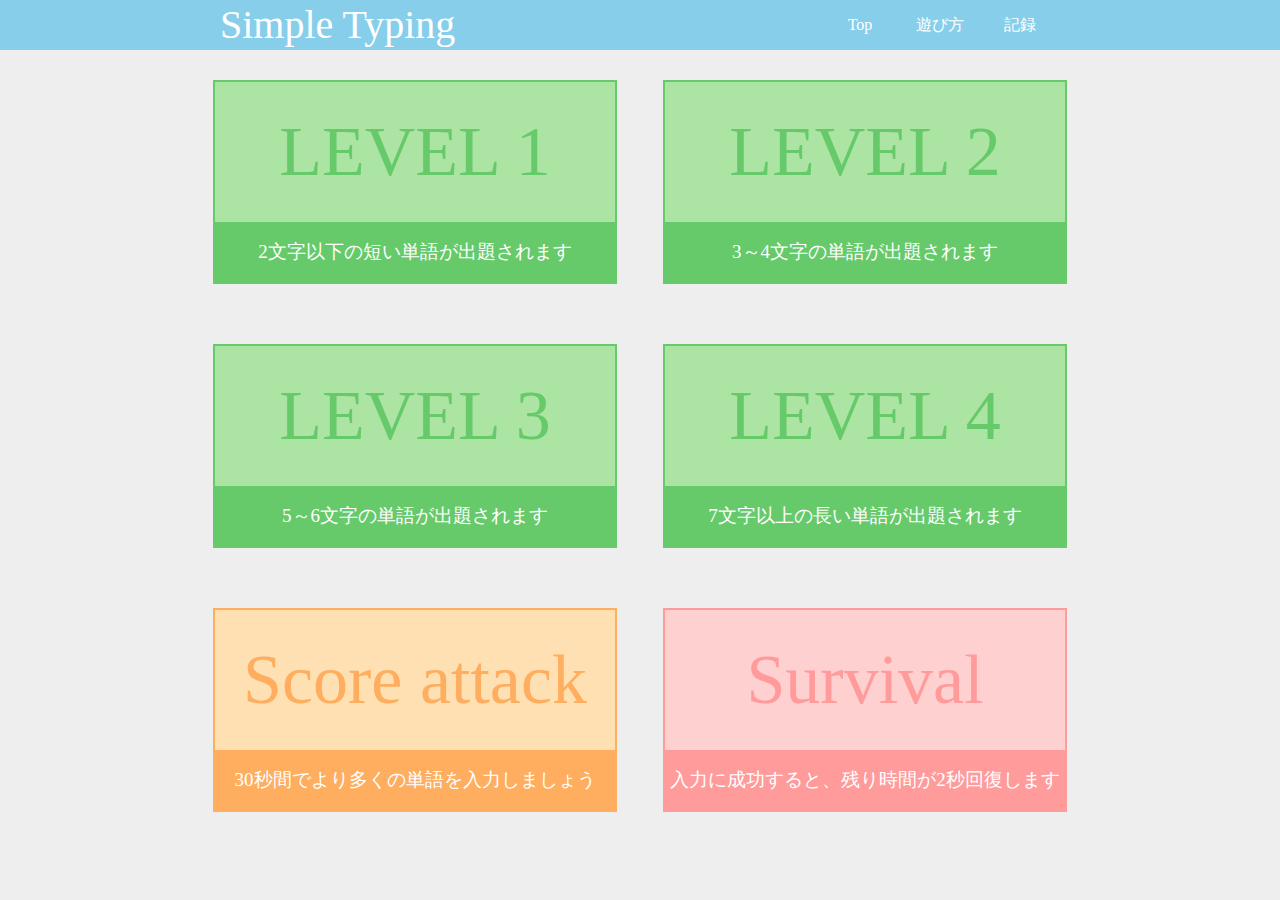
<file: index.html>
<!DOCTYPE html>
<html>

<head>
	<meta charset="utf-8">
	<meta name="auther" content="YuSan357">
	<title>トップ
	</title>
	<link rel="stylesheet" href="css/main.css">
	<link rel="stylesheet" href="css/index.css">
</head>

<body>
	<header>
		<div class="global-nav">
			<h1 class="global-nav-logo">
				<a href="index.html">Simple Typing</a>
			</h1>
			<ul class="global-nav-items-container">
				<li class="global-nav-item"><a href="index.html">Top</a></li>
				<li class="global-nav-item"><a href="about.html">遊び方</a></li>
				<li class="global-nav-item"><a href="record.html">記録</a></li>
			</ul>
		</div>
	</header>
	<main>
		<div class="panels-container">
			<div class="panel">
				<a href="level1.html"></a>
				<div class="stage-name">LEVEL 1</div>
				<div class="stage-info">2文字以下の短い単語が出題されます</div>
			</div>
			<div class="panel">
				<a href="level2.html"></a>
				<div class="stage-name">LEVEL 2</div>
				<div class="stage-info">3～4文字の単語が出題されます</div>
			</div>
			<div class="panel">
				<a href="level3.html"></a>
				<div class="stage-name">LEVEL 3</div>
				<div class="stage-info">5～6文字の単語が出題されます</div>
			</div>
			<div class="panel">
				<a href="level4.html"></a>
				<div class="stage-name">LEVEL 4</div>
				<div class="stage-info">7文字以上の長い単語が出題されます</div>
			</div>
			<div class="panel score-attack">
				<a href="scoreAttack.html"></a>
				<div class="stage-name">Score attack</div>
				<div class="stage-info">30秒間でより多くの単語を入力しましょう</div>
			</div>
			<div class="panel survival">
				<a href="survival.html"></a>
				<div class="stage-name">Survival</div>
				<div class="stage-info">入力に成功すると、残り時間が2秒回復します</div>
			</div>
		</div>
	</main>
</body>

</html>
</file>
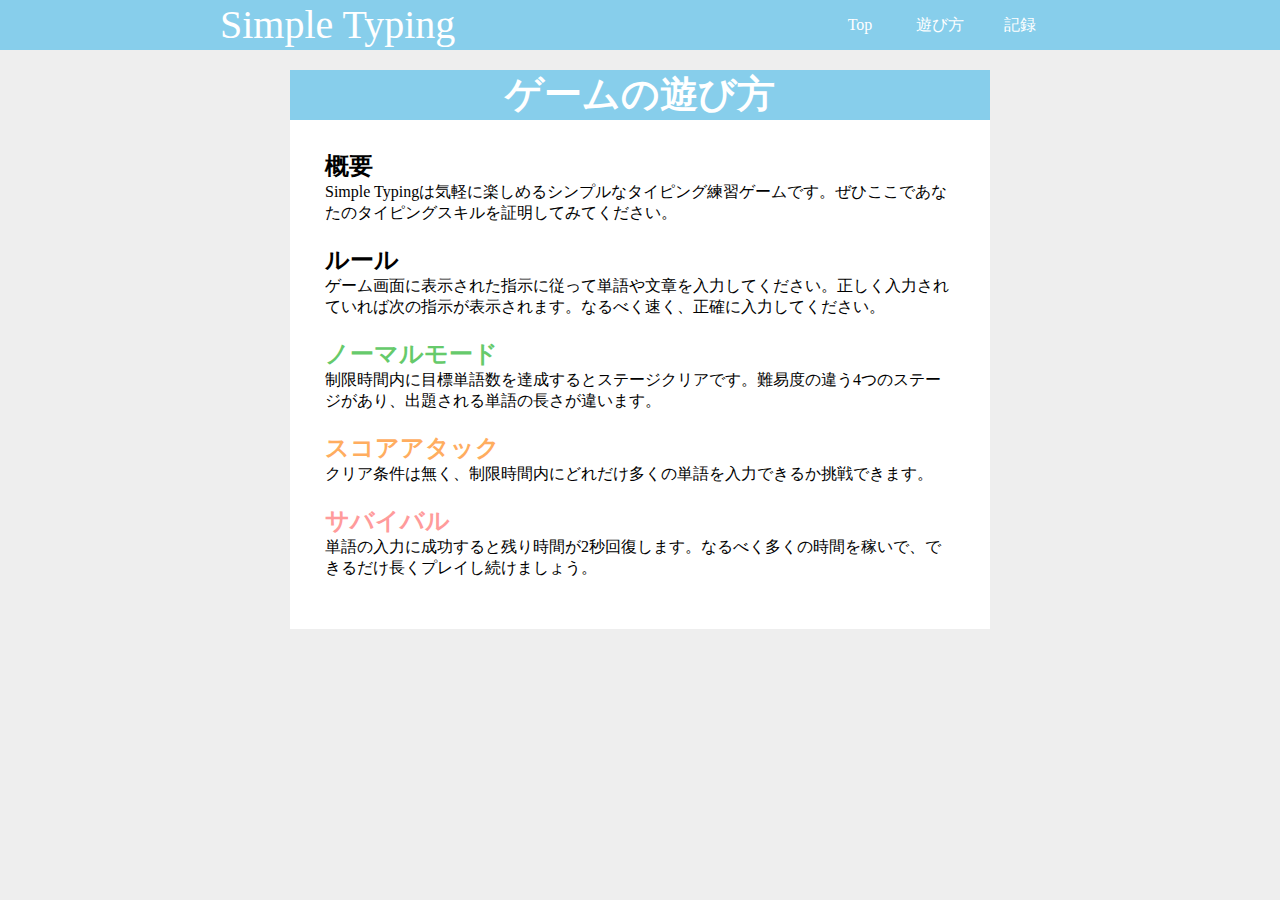
<file: about.html>
<!DOCTYPE html>
<html>

<head>
  <meta charset="utf-8">
  <meta name="auther" content="YuSan357">
  <title>About
  </title>
  <link rel="stylesheet" href="css/main.css">
  <link rel="stylesheet" href="css/about-and-record.css">
</head>

<body>
  <header>
    <div class="global-nav">

      <h1 class="global-nav-logo">
        <a href="index.html">Simple Typing</a>
      </h1>

      <ul class="global-nav-items-container">
        <li class="global-nav-item"><a href="index.html">Top</a></li>
        <li class="global-nav-item"><a href="about.html">遊び方</a></li>
        <li class="global-nav-item"><a href="record.html">記録</a></li>
      </ul>
    </div>
  </header>

  <main>
    <div class="content-card">

      <div class="content-card-header">
        <h2>ゲームの遊び方</h2>
      </div>

      <div class="content-card-content">

        <h2>概要</h2>
        <p>Simple Typingは気軽に楽しめるシンプルなタイピング練習ゲームです。ぜひここであなたのタイピングスキルを証明してみてください。</p>

        <h2>ルール</h2>
        <p>ゲーム画面に表示された指示に従って単語や文章を入力してください。正しく入力されていれば次の指示が表示されます。なるべく速く、正確に入力してください。</p>

        <h2 class="nomalmode-color">ノーマルモード</h2>
        <p>制限時間内に目標単語数を達成するとステージクリアです。難易度の違う4つのステージがあり、出題される単語の長さが違います。</p>

        <h2 class="score-attack-color">スコアアタック</h2>
        <p>クリア条件は無く、制限時間内にどれだけ多くの単語を入力できるか挑戦できます。</p>
        
        <h2 class="survival-color">サバイバル</h2>
        <p>単語の入力に成功すると残り時間が2秒回復します。なるべく多くの時間を稼いで、できるだけ長くプレイし続けましょう。</p>
      </div>
    </div>
  </main>
</body>

</html>
</file>
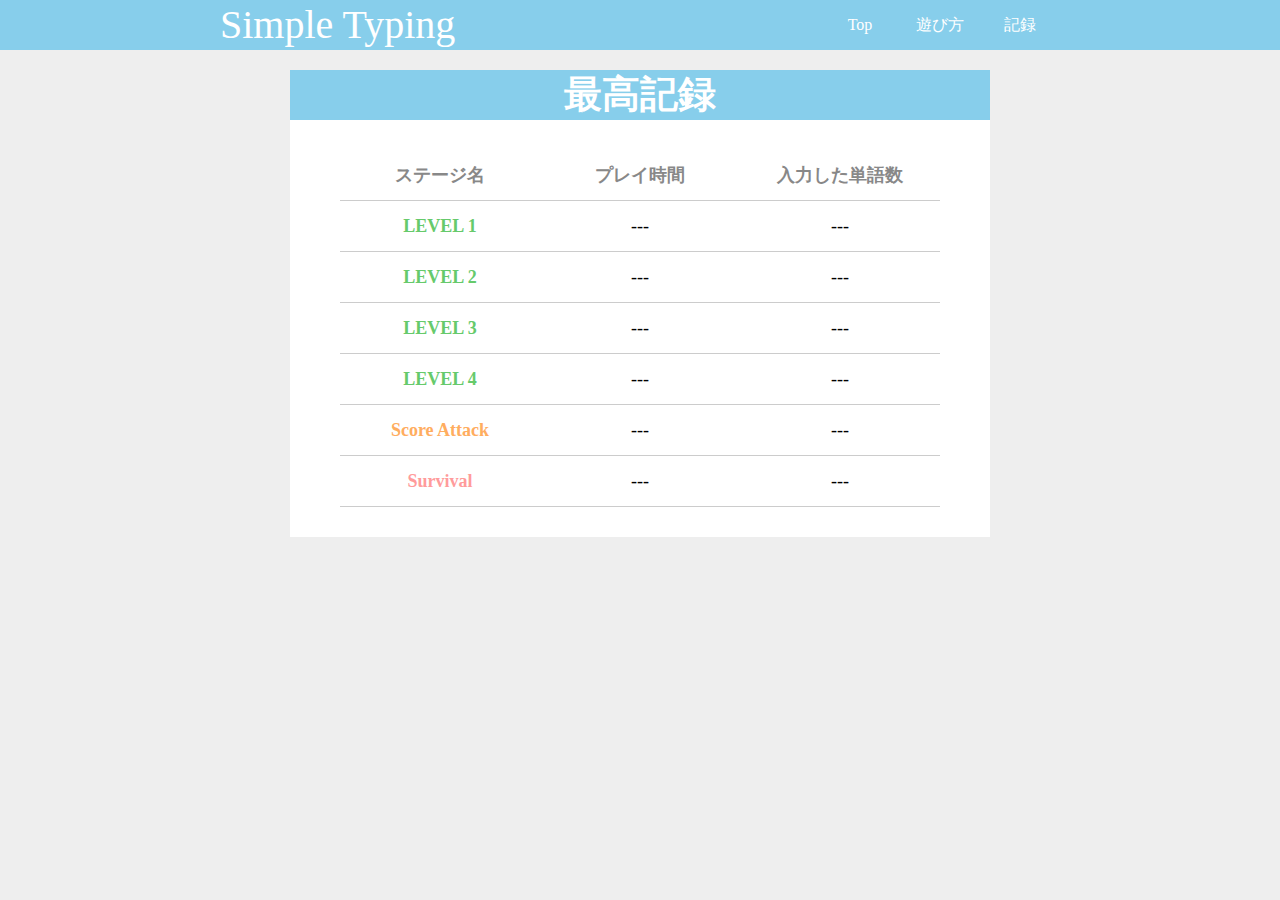
<file: record.html>
<!DOCTYPE html>
<html>

<head>
  <meta charset="utf-8">
  <meta name="auther" content="YuSan357">
  <title>Record
  </title>
  <link rel="stylesheet" href="css/main.css">
  <link rel="stylesheet" href="css/about-and-record.css">
</head>

<body>
  <header>
    <div class="global-nav">
      <h1 class="global-nav-logo">
        <a href="index.html">Simple Typing</a>
      </h1>
      <ul class="global-nav-items-container">
        <li class="global-nav-item"><a href="index.html">Top</a></li>
        <li class="global-nav-item"><a href="about.html">遊び方</a></li>
        <li class="global-nav-item"><a href="record.html">記録</a></li>
      </ul>
    </div>
  </header>
  <main>
    <div class="content-card">
      <div class="content-card-header">
        <h2>最高記録</h2>
      </div>
      <div class="content-card-content">
        <table>
          <tr>
            <th>ステージ名</th>
            <th>プレイ時間</th>
            <th>入力した単語数</th>
          </tr>
          <tr>
            <td class="stage-name nomalmode-color">LEVEL 1</td>
            <td><span id="level1_playedTimeSpan">xx.xx 秒</span></td>
            <td><span id="level1_typedCountSpan">xx 個</span></td>
          </tr>
          <tr>
            <td class="stage-name nomalmode-color">LEVEL 2</td>
            <td><span id="level2_playedTimeSpan">xx.xx 秒</span></td>
            <td><span id="level2_typedCountSpan">xx 個</span></td>
          </tr>
          <tr>
            <td class="stage-name nomalmode-color">LEVEL 3</td>
            <td><span id="level3_playedTimeSpan">xx.xx 秒</span></td>
            <td><span id="level3_typedCountSpan">xx 個</span></td>
          </tr>
          <tr>
            <td class="stage-name nomalmode-color">LEVEL 4</td>
            <td><span id="level4_playedTimeSpan">xx.xx 秒</span></td>
            <td><span id="level4_typedCountSpan">xx 個</span></td>
          </tr>
          <tr>
            <td class="stage-name score-attack-color">Score Attack</td>
            <td><span id="scoreAttack_playedTimeSpan">xx.xx 秒</span></td>
            <td><span id="scoreAttack_typedCountSpan">xx 個</span></td>
          </tr>
          <tr>
            <td class="stage-name survival-color">Survival</td>
            <td><span id="survival_playedTimeSpan">xx.xx 秒</span></td>
            <td><span id="survival_typedCountSpan">xx 個</span></td>
          </tr>

        </table>
      </div>
    </div>
  </main>
</body>

</html>
<script src="js/record.js"></script>
</file>
<file: css/main.css>
/* ページ全体関連 */
* {
  margin: 0;
  padding: 0;
  /* box-sizing: border-box; */
}
html {
  height: 100%;
}
body {
  height: 100%;
  background-color: #eee;
}

/* header関連 */
header {
  width: 100%;
  height: 50px;
  background-color: skyblue;
}
header a {
  color: #fff;
  text-decoration: none;
}
.global-nav {
  height: 100%;
  width: 900px;
  margin: 0 auto;
}

.global-nav-logo {
  height: 100%;
  float: left;
  margin-left: 30px;
  line-height: 50px;
  font-size: 40px;
  font-weight: 100;
  font-family: fantasy;
}


.global-nav-items-container {
  height: 100%;
  float: right;
  margin-right: 30px;
  line-height: 50px;
  font-size: 0;
}
.global-nav-item {
  width: 80px;
  height: 100%;
  display: inline-block;
  font-size: 16px;
  text-align: center;
  transition: 0.3s;
  cursor: pointer;
}
@media (max-width: 670px){
  .global-nav {
    width: 100%;
  }
  .global-nav-logo {
    margin-left: 10px;
  }
  .global-nav-items-container {
    margin-right: 0;
  }
}
.global-nav-item:hover {
  background-color: #a1d8fd;
}
</file>
<file: css/index.css>
.panels-container {
  max-width: 900px;
  margin: 0 auto;
  display: flex;
  flex-wrap: wrap;
}

.panel {
  width: 400px;
  height: 200px;
  margin: 30px auto;
  border: 2px solid #66ca6b;
  /* box-shadow: 4px 4px 4px #ccc; */

  position: relative;
}
.panel a {
  position: absolute;
  top: 0;
  left: 0;
  width: 100%;
  height: 100%;
}
.panel:hover {
  opacity: 0.8;
}
.panel:active {
  transform: scale(0.98);
}

.stage-name {
  width: 100%;
  height: 140px;
  text-align: center;
  line-height: 140px;
  font-size: 70px;
  font-family: fantasy;
  color: #66ca6b;
  background-color: #ace4a3;
}
.stage-info {
  width: 100%;
  height: 60px;
  text-align: center;
  line-height: 60px;
  font-size: 19px;
  color: #fff;
  background-color: #66ca6b;
}


.score-attack {
  border: 2px solid #ffad5f;
}
.score-attack .stage-name {
  color: #ffad5f;
  background-color: #ffe0b3;
}
.score-attack .stage-info {
  background-color: #ffad5f;
}

.survival {
  border: 2px solid #ff9b9b;
}
.survival .stage-name {
  color: #ff9b9b;
  background-color: #ffd0d0;
}
.survival .stage-info {
  background-color: #ff9b9b;
}
</file>
<file: css/about-and-record.css>
.content-card {
  width: 700px;
  margin: 20px auto;
  background-color: #fff;
}
@media (max-width: 670px){
  .content-card {
    width: 95%;
  }
}
.content-card-header {
  width: 100%;
  height: 50px;
  background-color: skyblue;
  text-align: center;
  line-height: 50px;
  color: #fff;
  font-size: 25px;
}
.content-card-content {
  width: 90%;
  margin: 0 auto;
  padding: 30px 0;
}

.stage-name {
  font-weight: bold;
}

.nomalmode-color {
  color: #66ca6b;
}
.score-attack-color {
  color: #ffad5f;
}
.survival-color {
  color: #ff9b9b;
}

/* about.blade.php */
p {
  margin-bottom: 20px;
}
/* record.blade.php */
table {        
  margin: 0 auto;
  border-collapse: collapse;
  border-spacing: 0;
  font-size: 18px;
}
table th {
  color: #888;
}
table tr {
  border-bottom: 1px solid #ccc;
  line-height: 50px;
}
table td {
  width: 200px;
  text-align: center;
}
</file>
